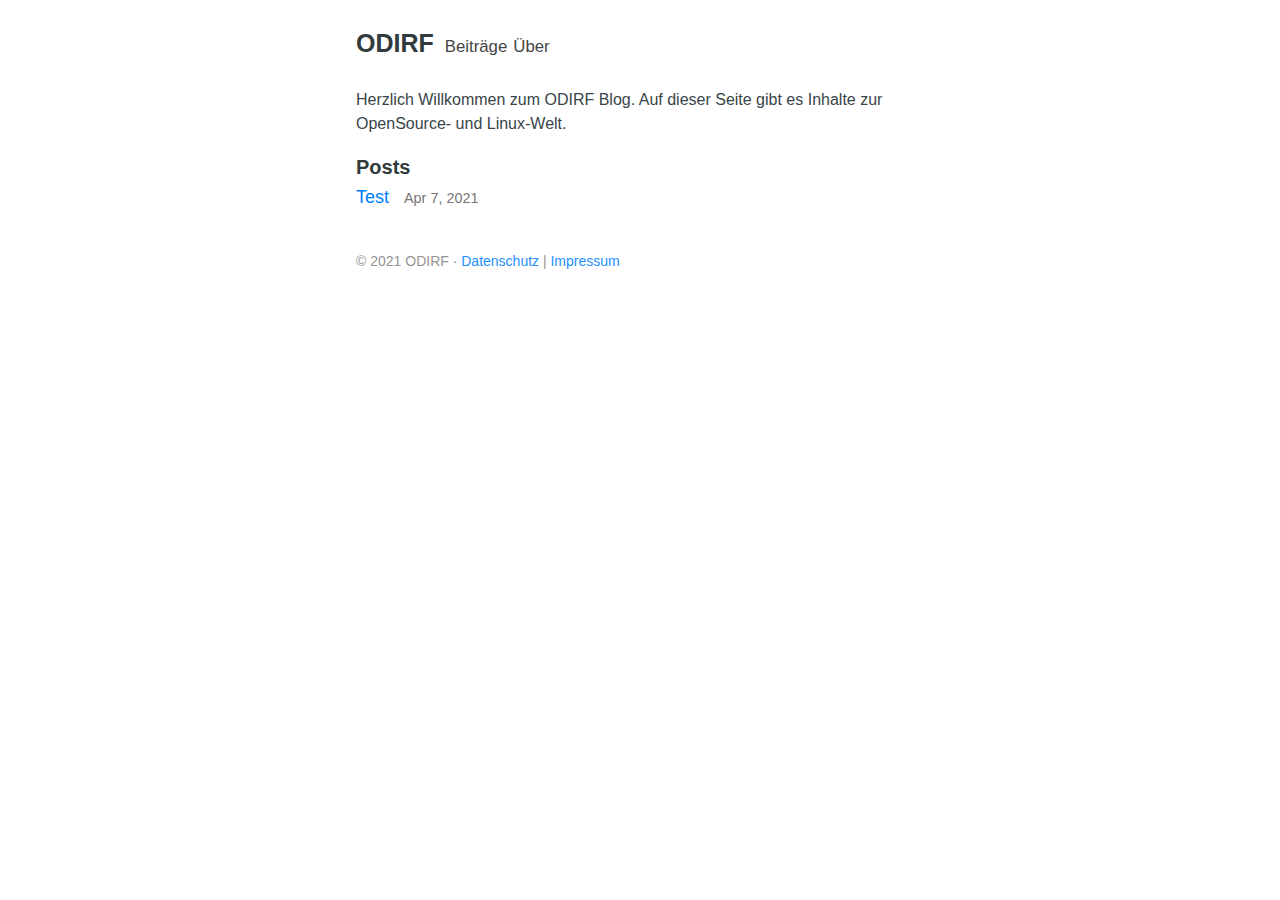
<file: index.html>
<!doctype html><html><head><meta name=generator content="Hugo 0.80.0"><meta charset=utf-8><meta name=viewport content="width=device-width,initial-scale=1"><meta name=description content="ODIRF Blog"><link rel="shortcut icon" href=https://odirf.de/favicon.ico><link rel=alternate type=application/rss+xml href=https://odirf.de/index.xml title=ODIRF><link rel=stylesheet href=/css/style.min.css><title>Home</title></head><body><header id=banner><h2><a href=https://odirf.de>ODIRF</a></h2><nav><ul><li><a href=/>Beiträge</a></li><li><a href=/ueber/>Über</a></li></ul></nav></header><main id=content><p>Herzlich Willkommen zum ODIRF Blog. Auf dieser Seite gibt es Inhalte zur OpenSource- und Linux-Welt.</p><h3>Posts</h3><ul id=posts><li><a href=https://odirf.de/beitraege/test/>Test
<small><time>Apr 7, 2021</time></small></a></li></ul></main><footer id=footer>© 2021 ODIRF &#183; <a style=color:#1e90ff;text-decoration:none href=/datenschutz/>Datenschutz</a> | <a style=color:#1e90ff;text-decoration:none href=/impressum/>Impressum</a></footer></body></html>
</file>
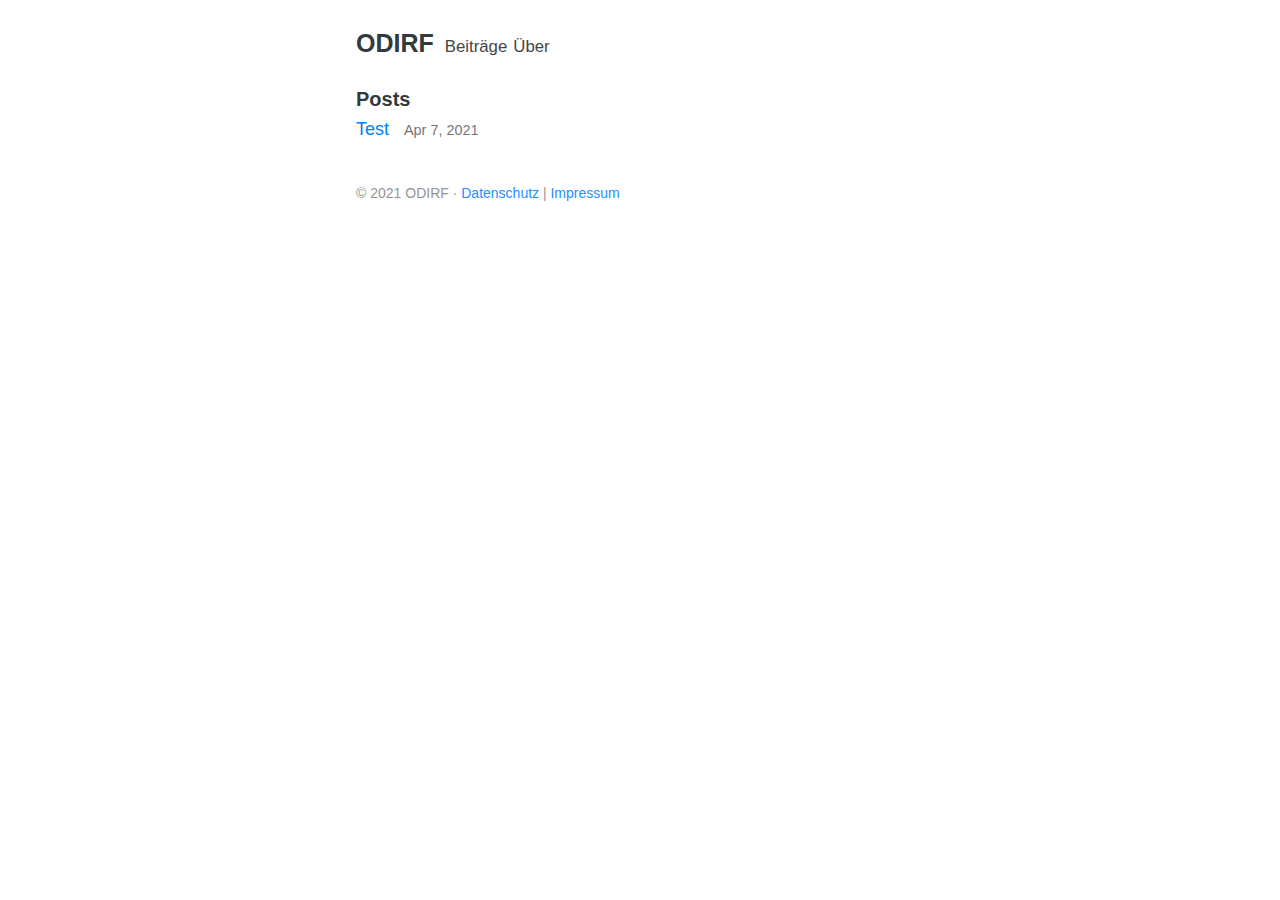
<file: beitraege/index.html>
<!doctype html><html><head><meta charset=utf-8><meta name=viewport content="width=device-width,initial-scale=1"><meta name=description content="ODIRF Blog"><link rel="shortcut icon" href=https://odirf.de/favicon.ico><link rel=alternate type=application/rss+xml href=https://odirf.de/beitraege/index.xml title=ODIRF><link rel=stylesheet href=/css/style.min.css><title>Beitraeges</title></head><body><header id=banner><h2><a href=https://odirf.de>ODIRF</a></h2><nav><ul><li><a href=/>Beiträge</a></li><li><a href=/ueber/>Über</a></li></ul></nav></header><main id=content><h3>Posts</h3><ul id=posts><li><a href=https://odirf.de/beitraege/test/>Test
<small><time>Apr 7, 2021</time></small></a></li></ul></main><footer id=footer>© 2021 ODIRF &#183; <a style=color:#1e90ff;text-decoration:none href=/datenschutz/>Datenschutz</a> | <a style=color:#1e90ff;text-decoration:none href=/impressum/>Impressum</a></footer></body></html>
</file>
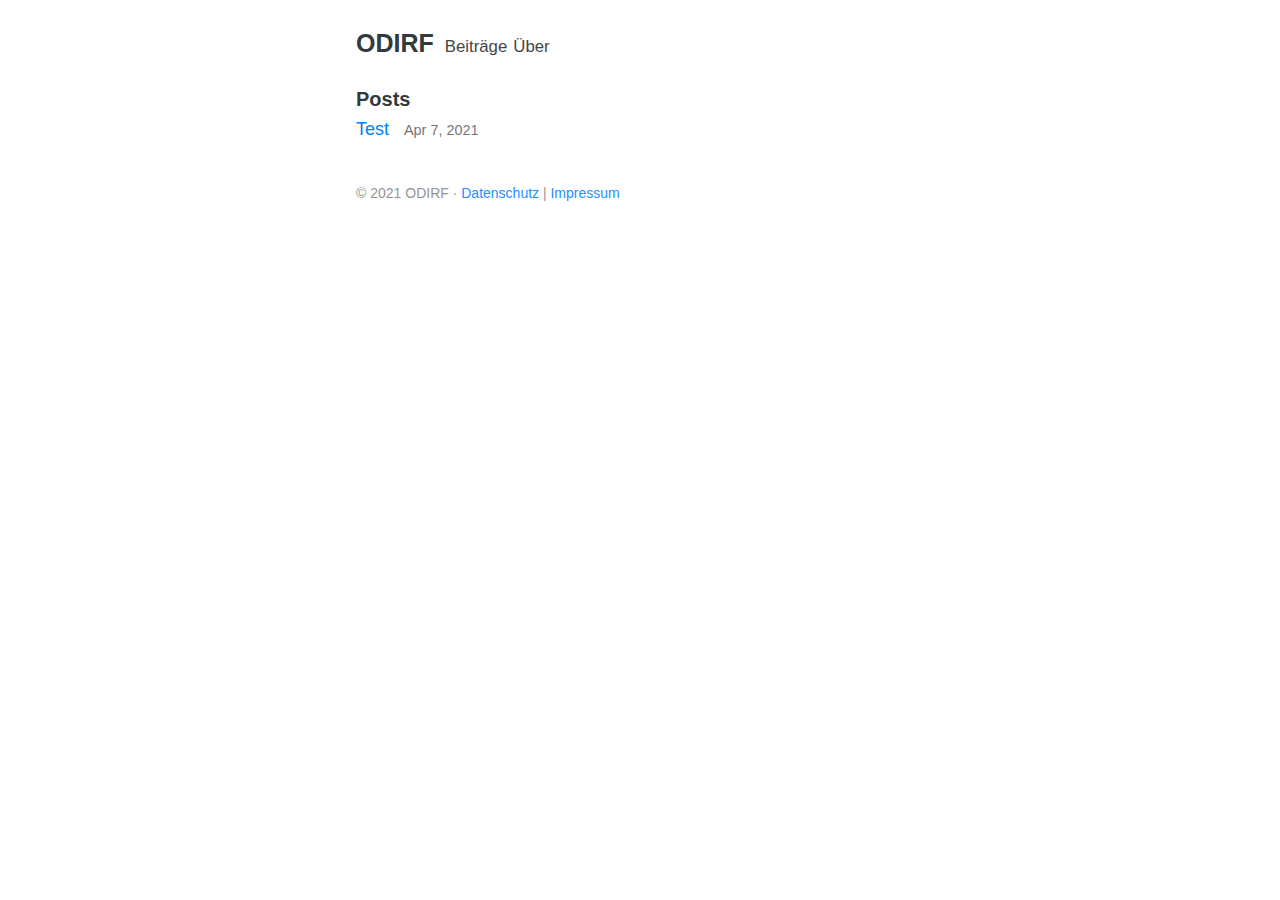
<file: categories/index.html>
<!doctype html><html><head><meta charset=utf-8><meta name=viewport content="width=device-width,initial-scale=1"><meta name=description content="ODIRF Blog"><link rel="shortcut icon" href=https://odirf.de/favicon.ico><link rel=alternate type=application/rss+xml href=https://odirf.de/categories/index.xml title=ODIRF><link rel=stylesheet href=/css/style.min.css><title>Categories</title></head><body><header id=banner><h2><a href=https://odirf.de>ODIRF</a></h2><nav><ul><li><a href=/>Beiträge</a></li><li><a href=/ueber/>Über</a></li></ul></nav></header><main id=content><h3>Posts</h3><ul id=posts><li><a href=https://odirf.de/beitraege/test/>Test
<small><time>Apr 7, 2021</time></small></a></li></ul></main><footer id=footer>© 2021 ODIRF &#183; <a style=color:#1e90ff;text-decoration:none href=/datenschutz/>Datenschutz</a> | <a style=color:#1e90ff;text-decoration:none href=/impressum/>Impressum</a></footer></body></html>
</file>
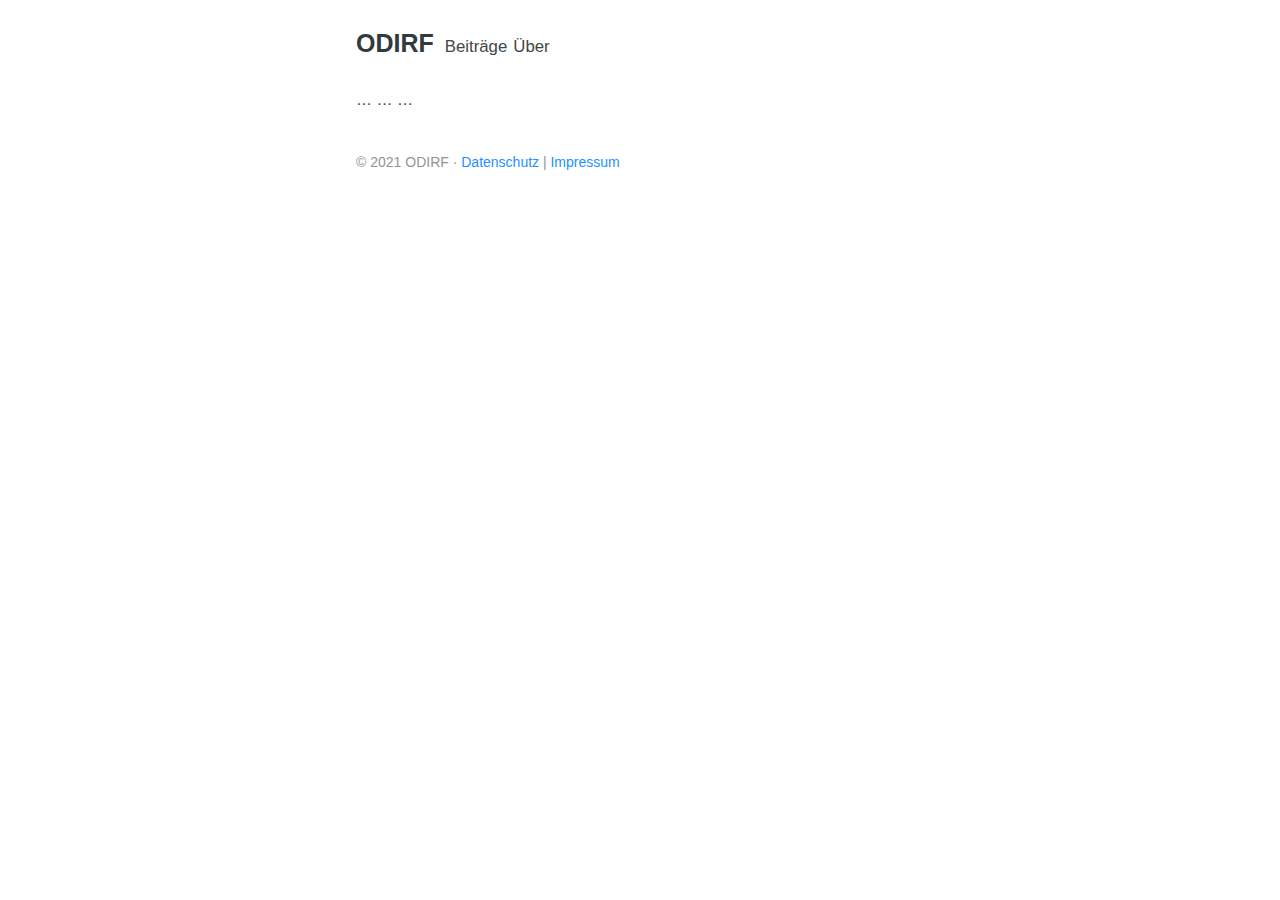
<file: datenschutz/index.html>
<!doctype html><html><head><meta charset=utf-8><meta name=viewport content="width=device-width,initial-scale=1"><meta name=description content="ODIRF Blog"><link rel="shortcut icon" href=https://odirf.de/favicon.ico><link rel=stylesheet href=/css/style.min.css><title></title></head><body><header id=banner><h2><a href=https://odirf.de>ODIRF</a></h2><nav><ul><li><a href=/>Beiträge</a></li><li><a href=/ueber/>Über</a></li></ul></nav></header><main id=content><article><header id=post-header><h1></h1></header><p>&mldr;
&mldr;
&mldr;</p></article></main><footer id=footer>© 2021 ODIRF &#183; <a style=color:#1e90ff;text-decoration:none href=/datenschutz/>Datenschutz</a> | <a style=color:#1e90ff;text-decoration:none href=/impressum/>Impressum</a></footer></body></html>
</file>
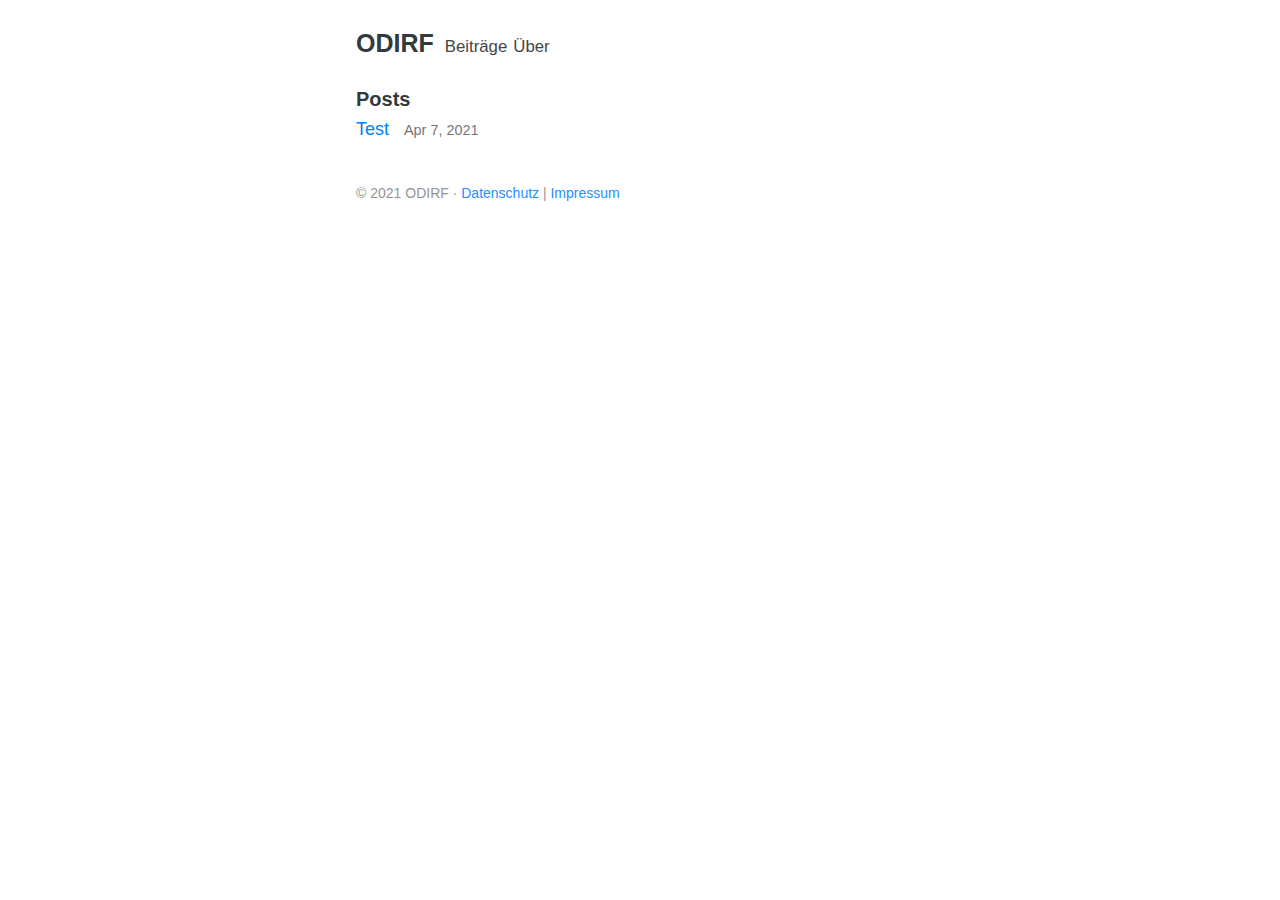
<file: tags/index.html>
<!doctype html><html><head><meta charset=utf-8><meta name=viewport content="width=device-width,initial-scale=1"><meta name=description content="ODIRF Blog"><link rel="shortcut icon" href=https://odirf.de/favicon.ico><link rel=alternate type=application/rss+xml href=https://odirf.de/tags/index.xml title=ODIRF><link rel=stylesheet href=/css/style.min.css><title>Tags</title></head><body><header id=banner><h2><a href=https://odirf.de>ODIRF</a></h2><nav><ul><li><a href=/>Beiträge</a></li><li><a href=/ueber/>Über</a></li></ul></nav></header><main id=content><h3>Posts</h3><ul id=posts><li><a href=https://odirf.de/beitraege/test/>Test
<small><time>Apr 7, 2021</time></small></a></li></ul></main><footer id=footer>© 2021 ODIRF &#183; <a style=color:#1e90ff;text-decoration:none href=/datenschutz/>Datenschutz</a> | <a style=color:#1e90ff;text-decoration:none href=/impressum/>Impressum</a></footer></body></html>
</file>
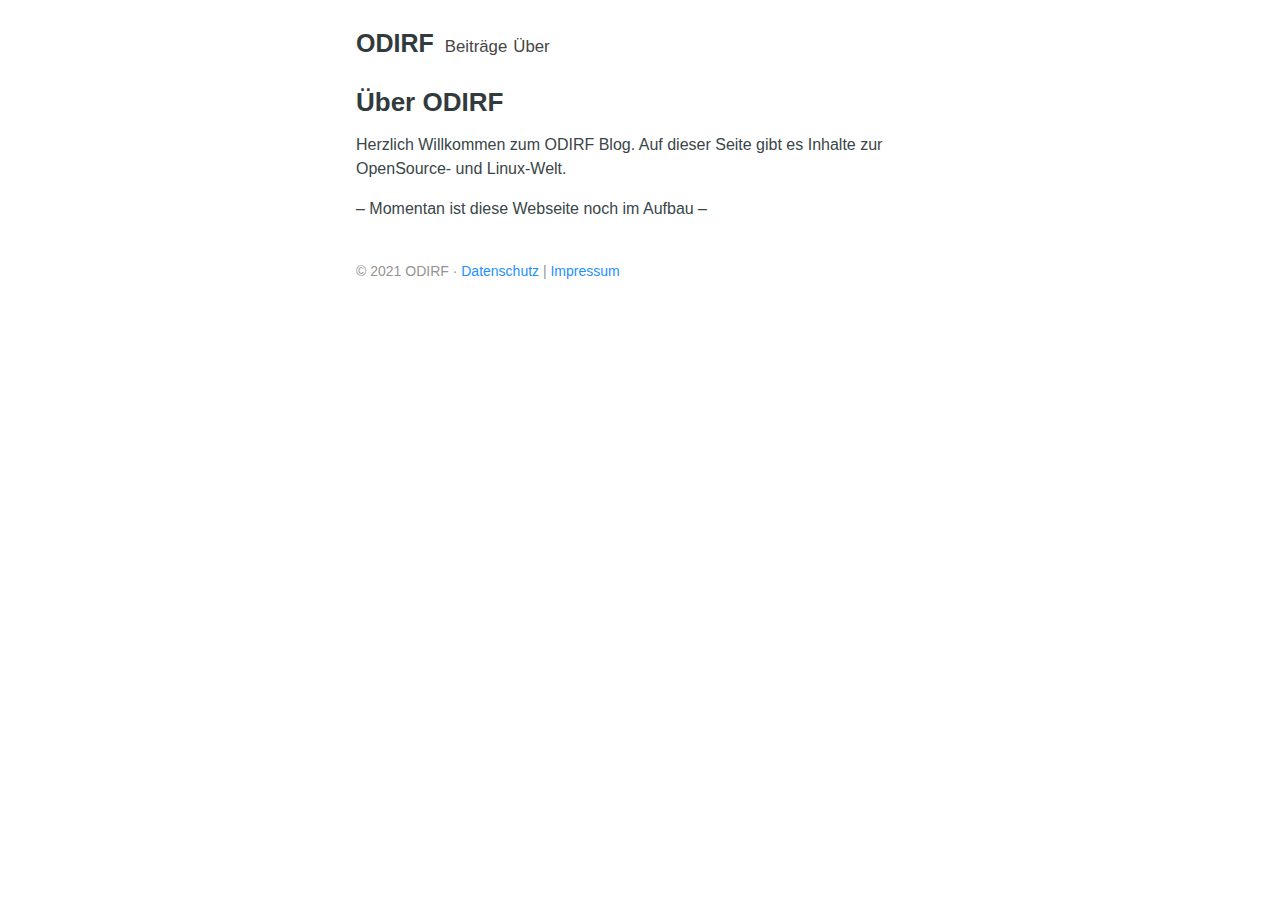
<file: ueber/index.html>
<!doctype html><html><head><meta charset=utf-8><meta name=viewport content="width=device-width,initial-scale=1"><meta name=description content="ODIRF Blog"><link rel="shortcut icon" href=https://odirf.de/favicon.ico><link rel=stylesheet href=/css/style.min.css><title>Über ODIRF</title></head><body><header id=banner><h2><a href=https://odirf.de>ODIRF</a></h2><nav><ul><li><a href=/>Beiträge</a></li><li><a href=/ueber/>Über</a></li></ul></nav></header><main id=content><article><header id=post-header><h1>Über ODIRF</h1></header><p>Herzlich Willkommen zum ODIRF Blog. Auf dieser Seite gibt es Inhalte zur OpenSource- und Linux-Welt.</p><p>– Momentan ist diese Webseite noch im Aufbau –</p></article></main><footer id=footer>© 2021 ODIRF &#183; <a style=color:#1e90ff;text-decoration:none href=/datenschutz/>Datenschutz</a> | <a style=color:#1e90ff;text-decoration:none href=/impressum/>Impressum</a></footer></body></html>
</file>
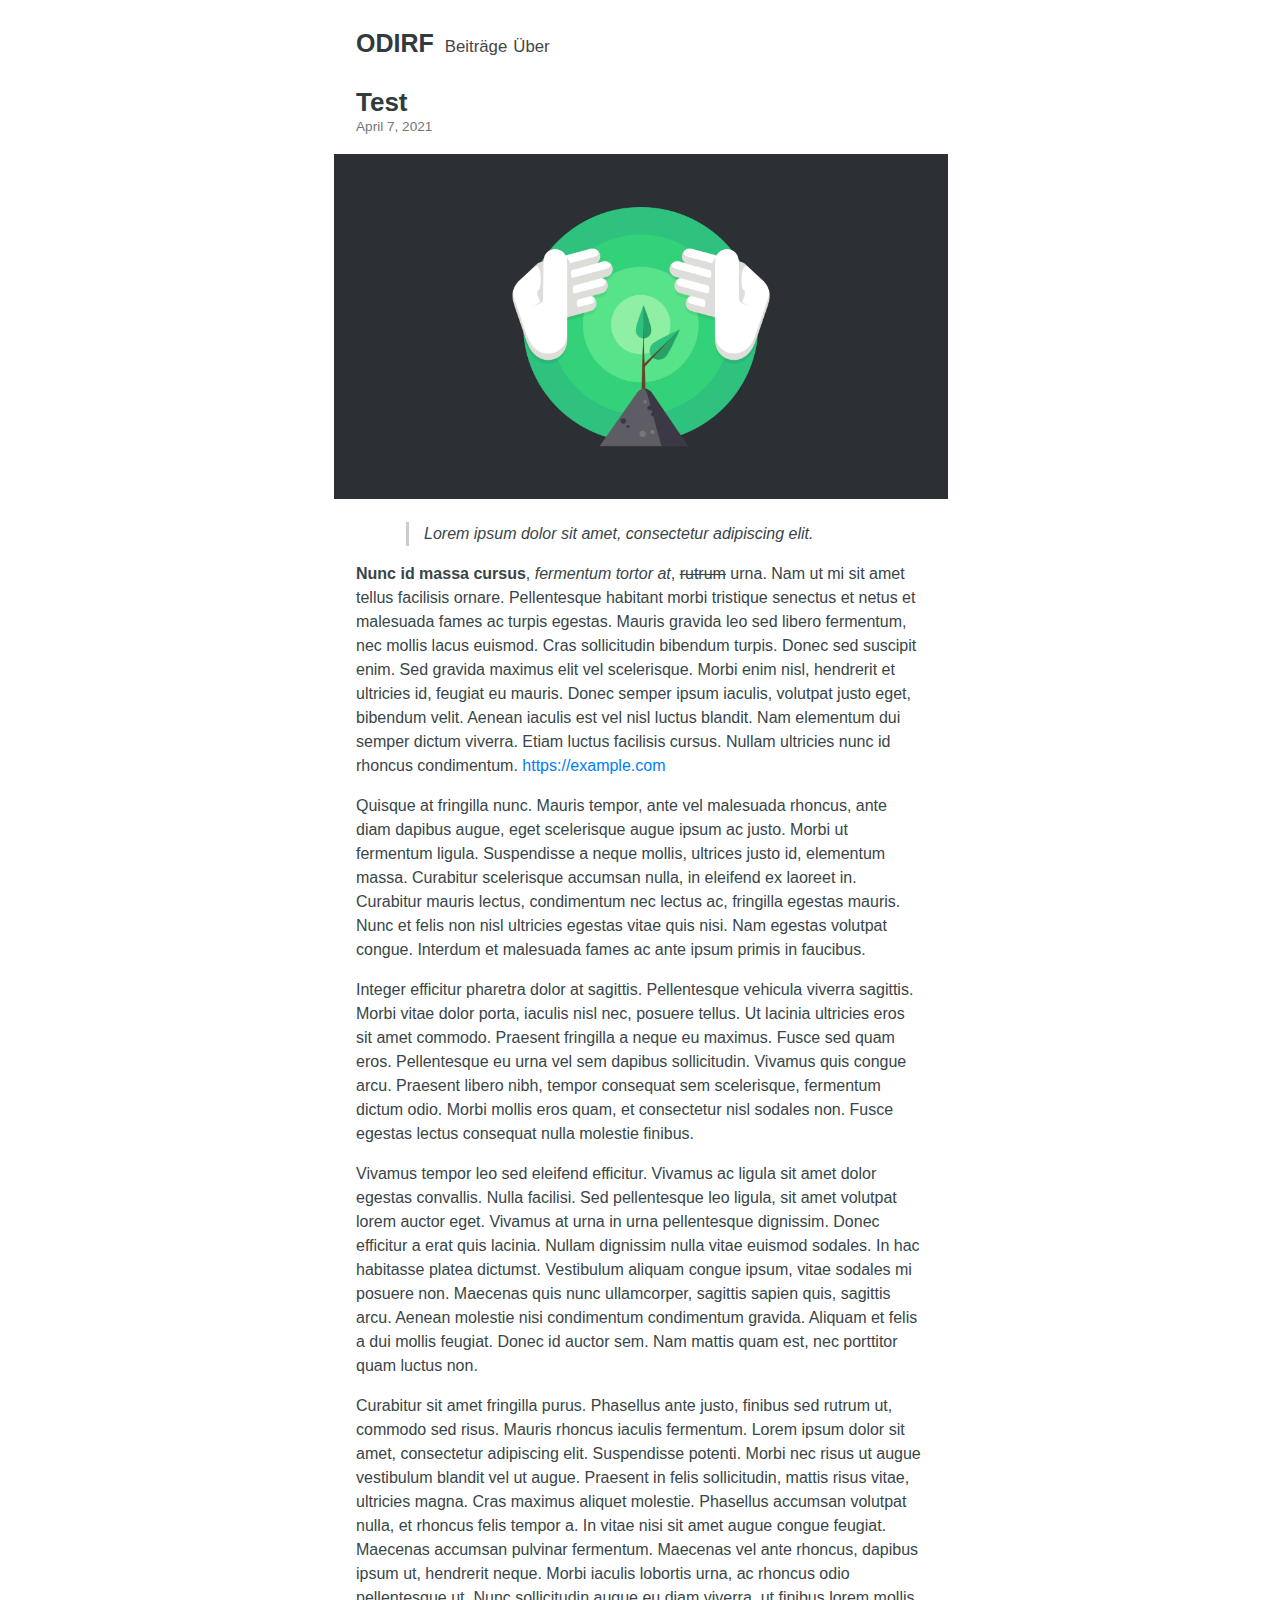
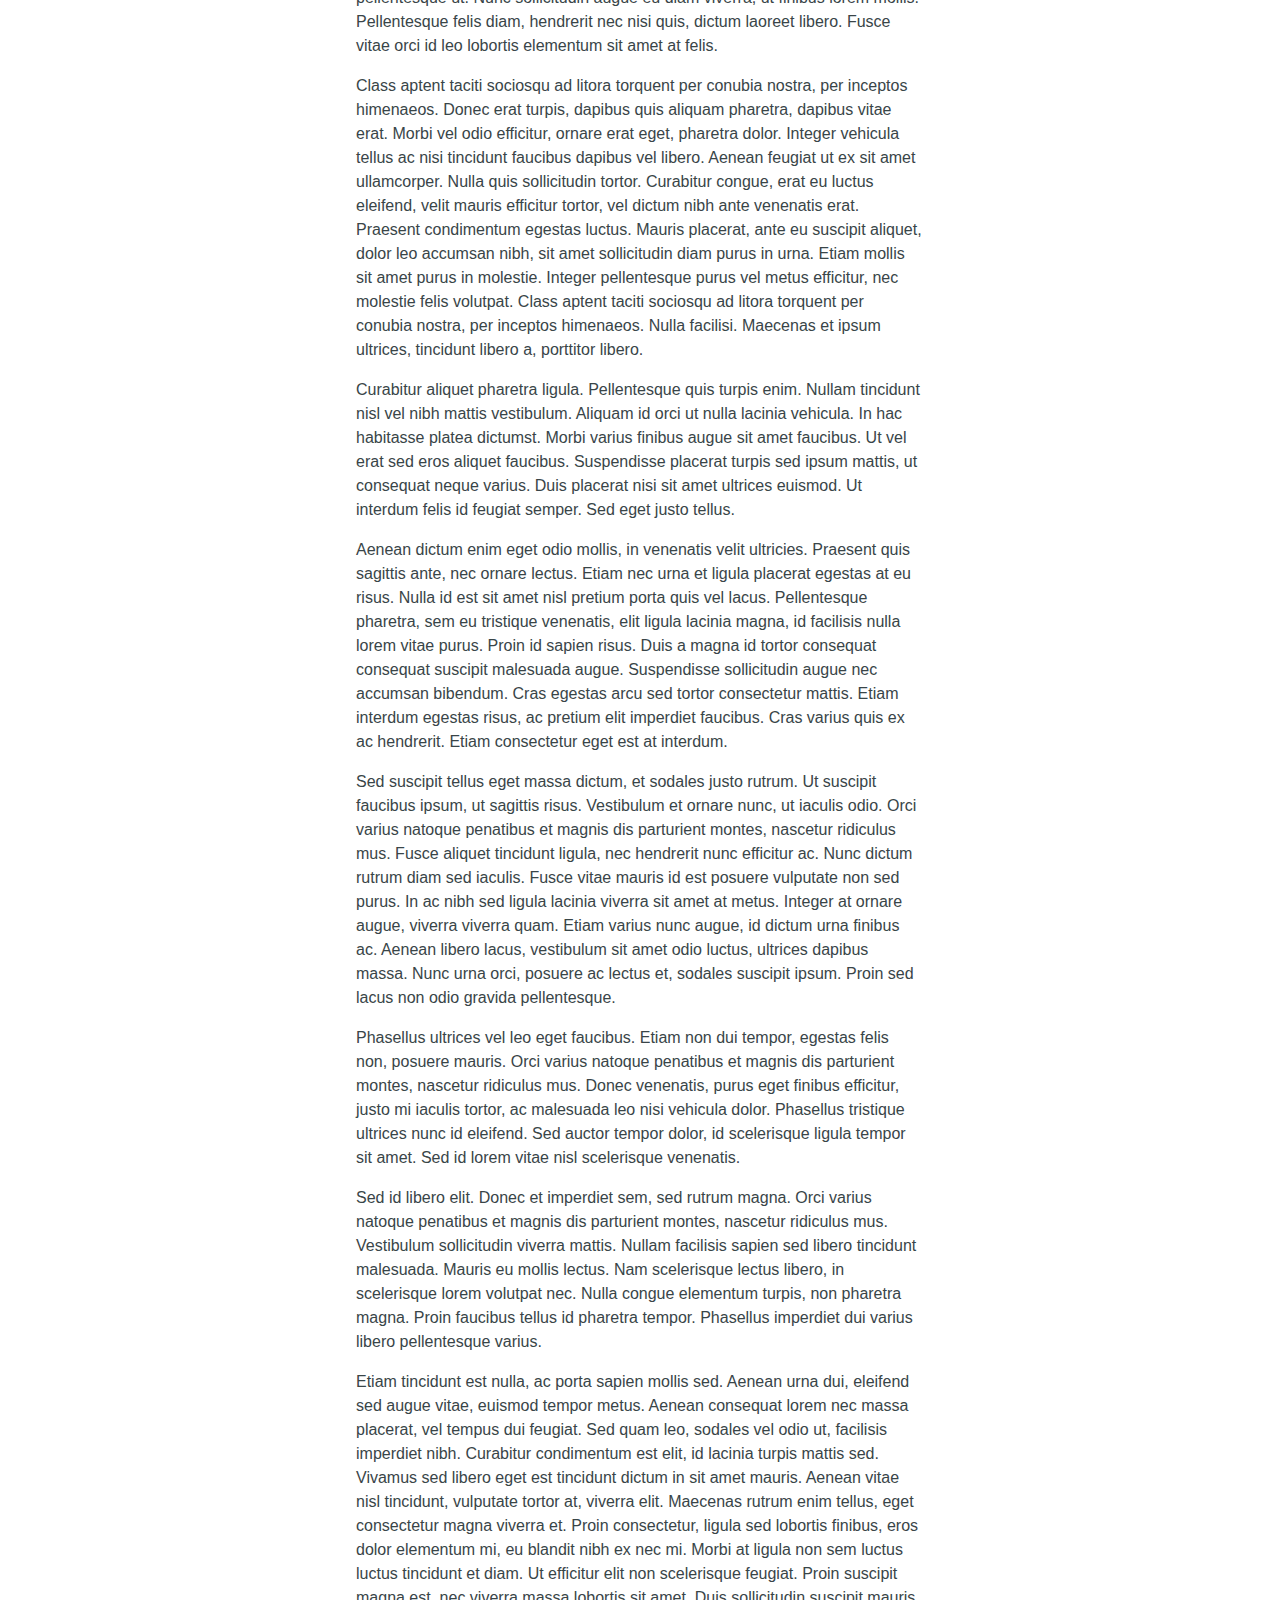
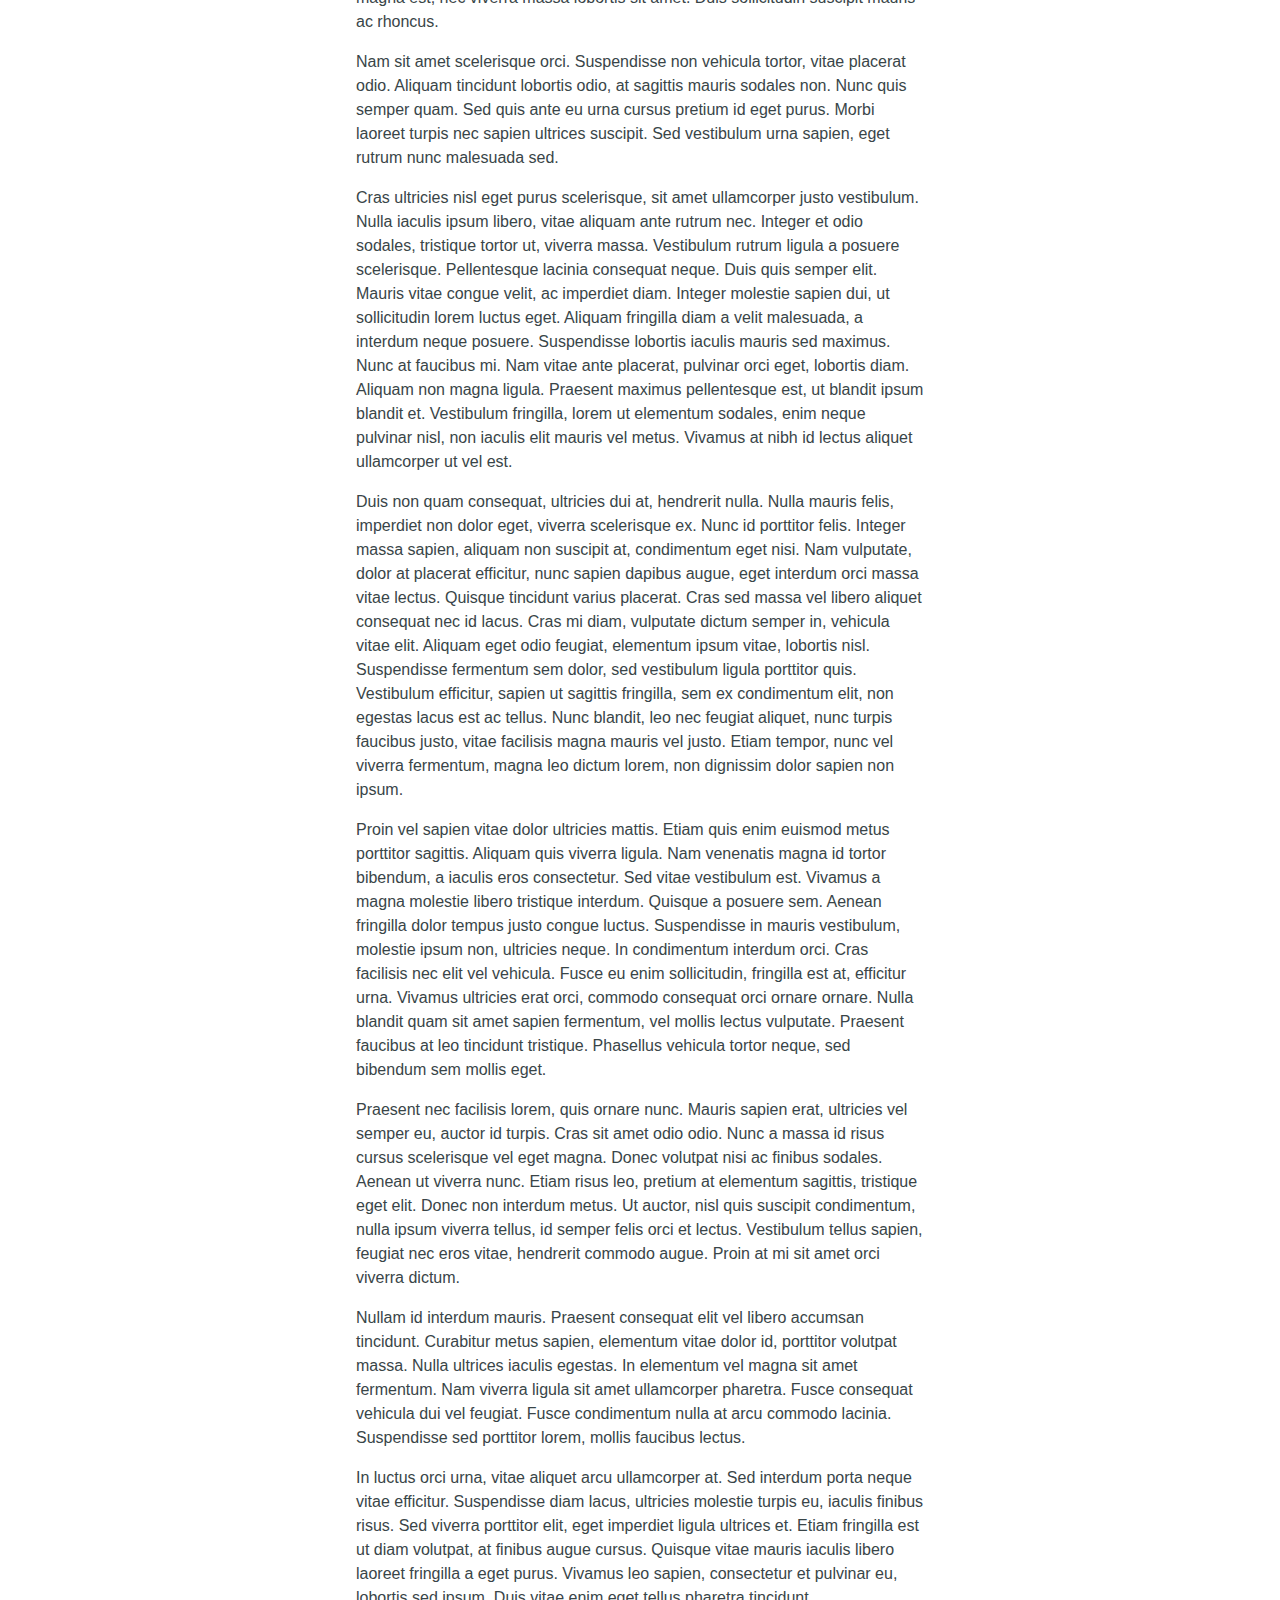
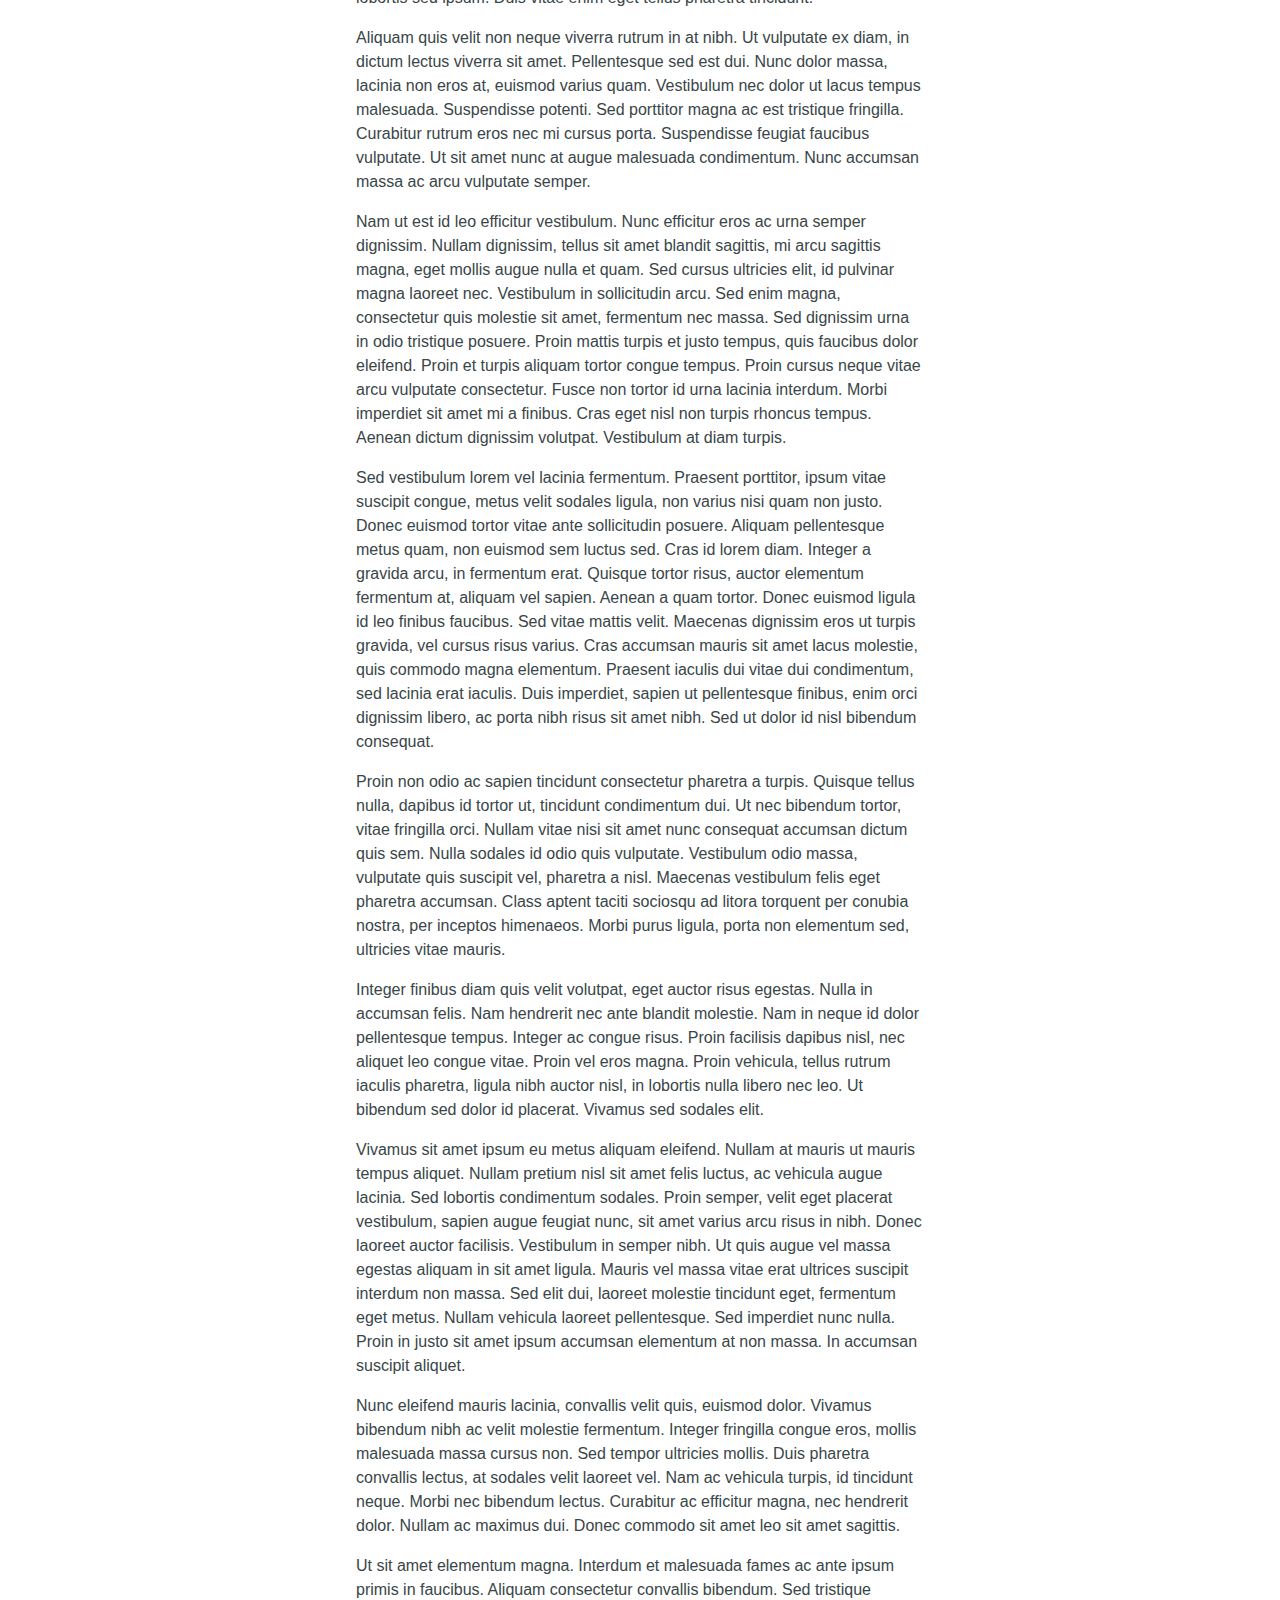
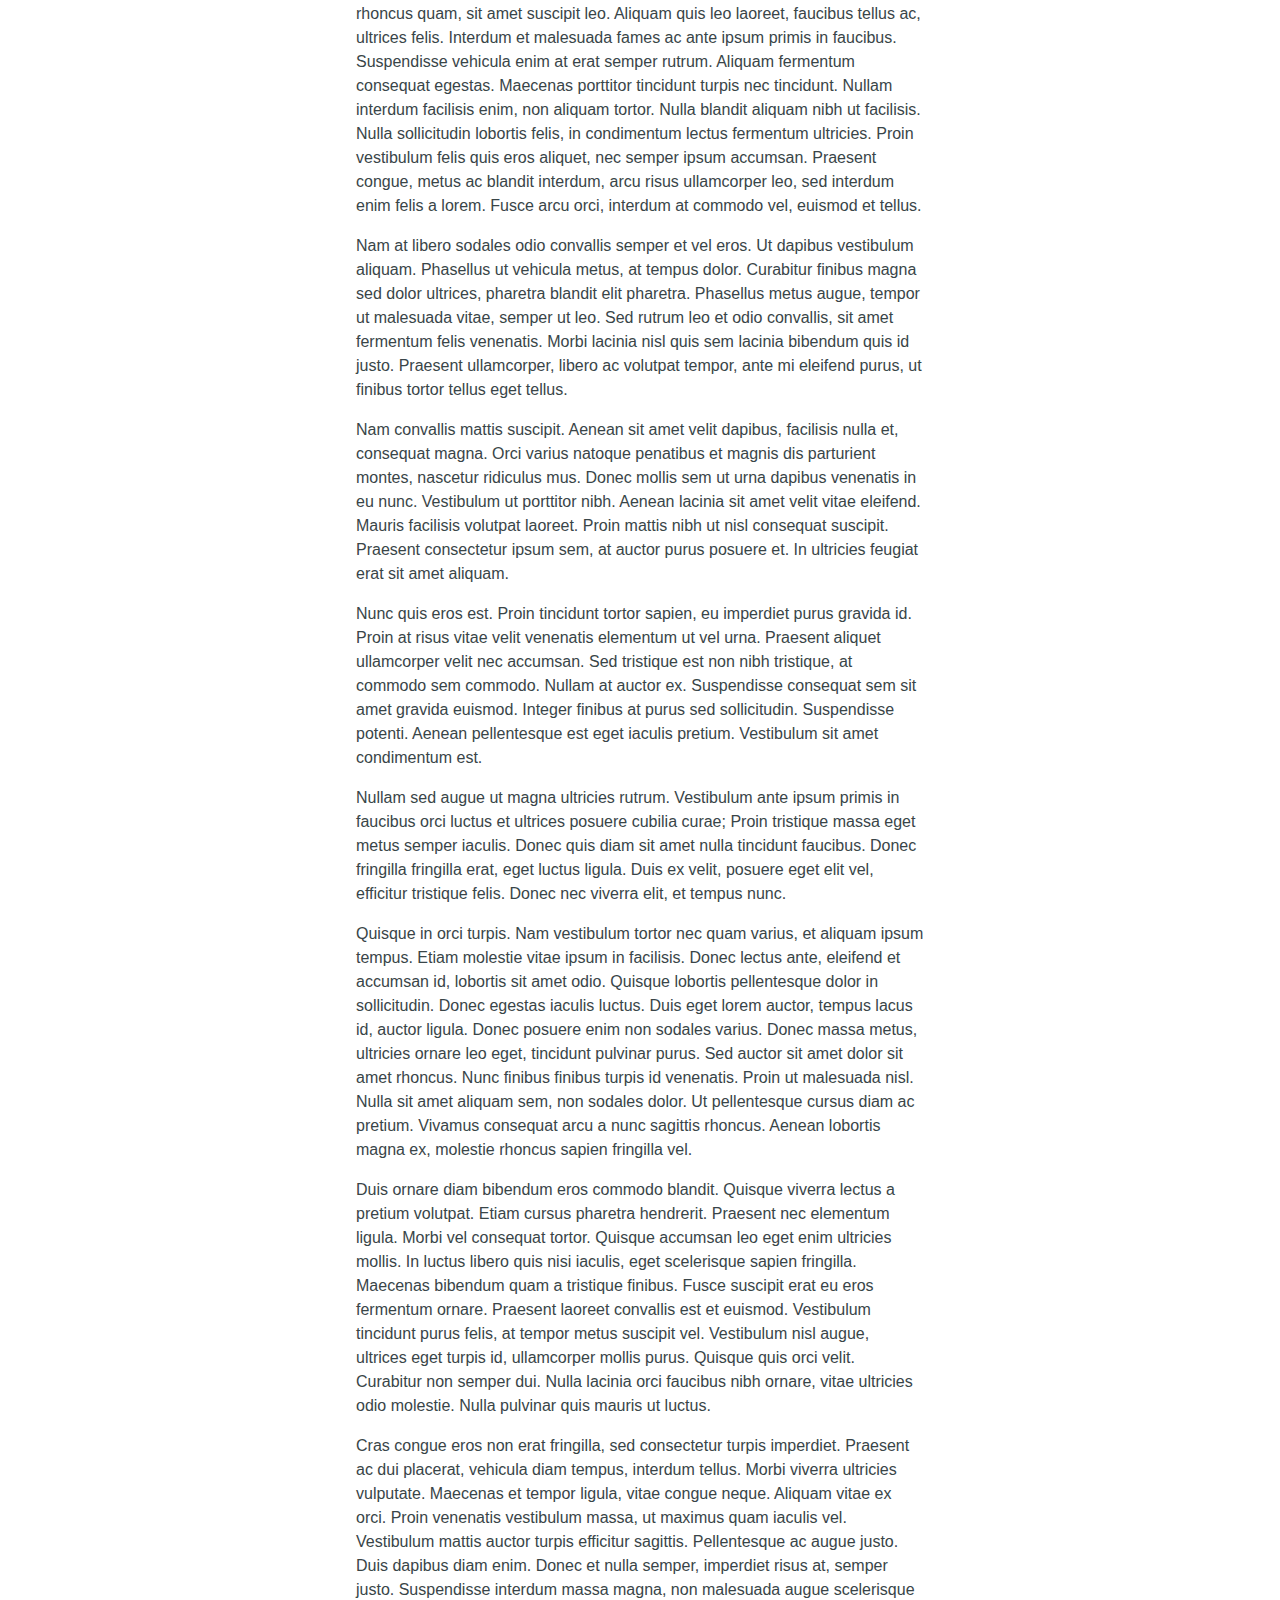
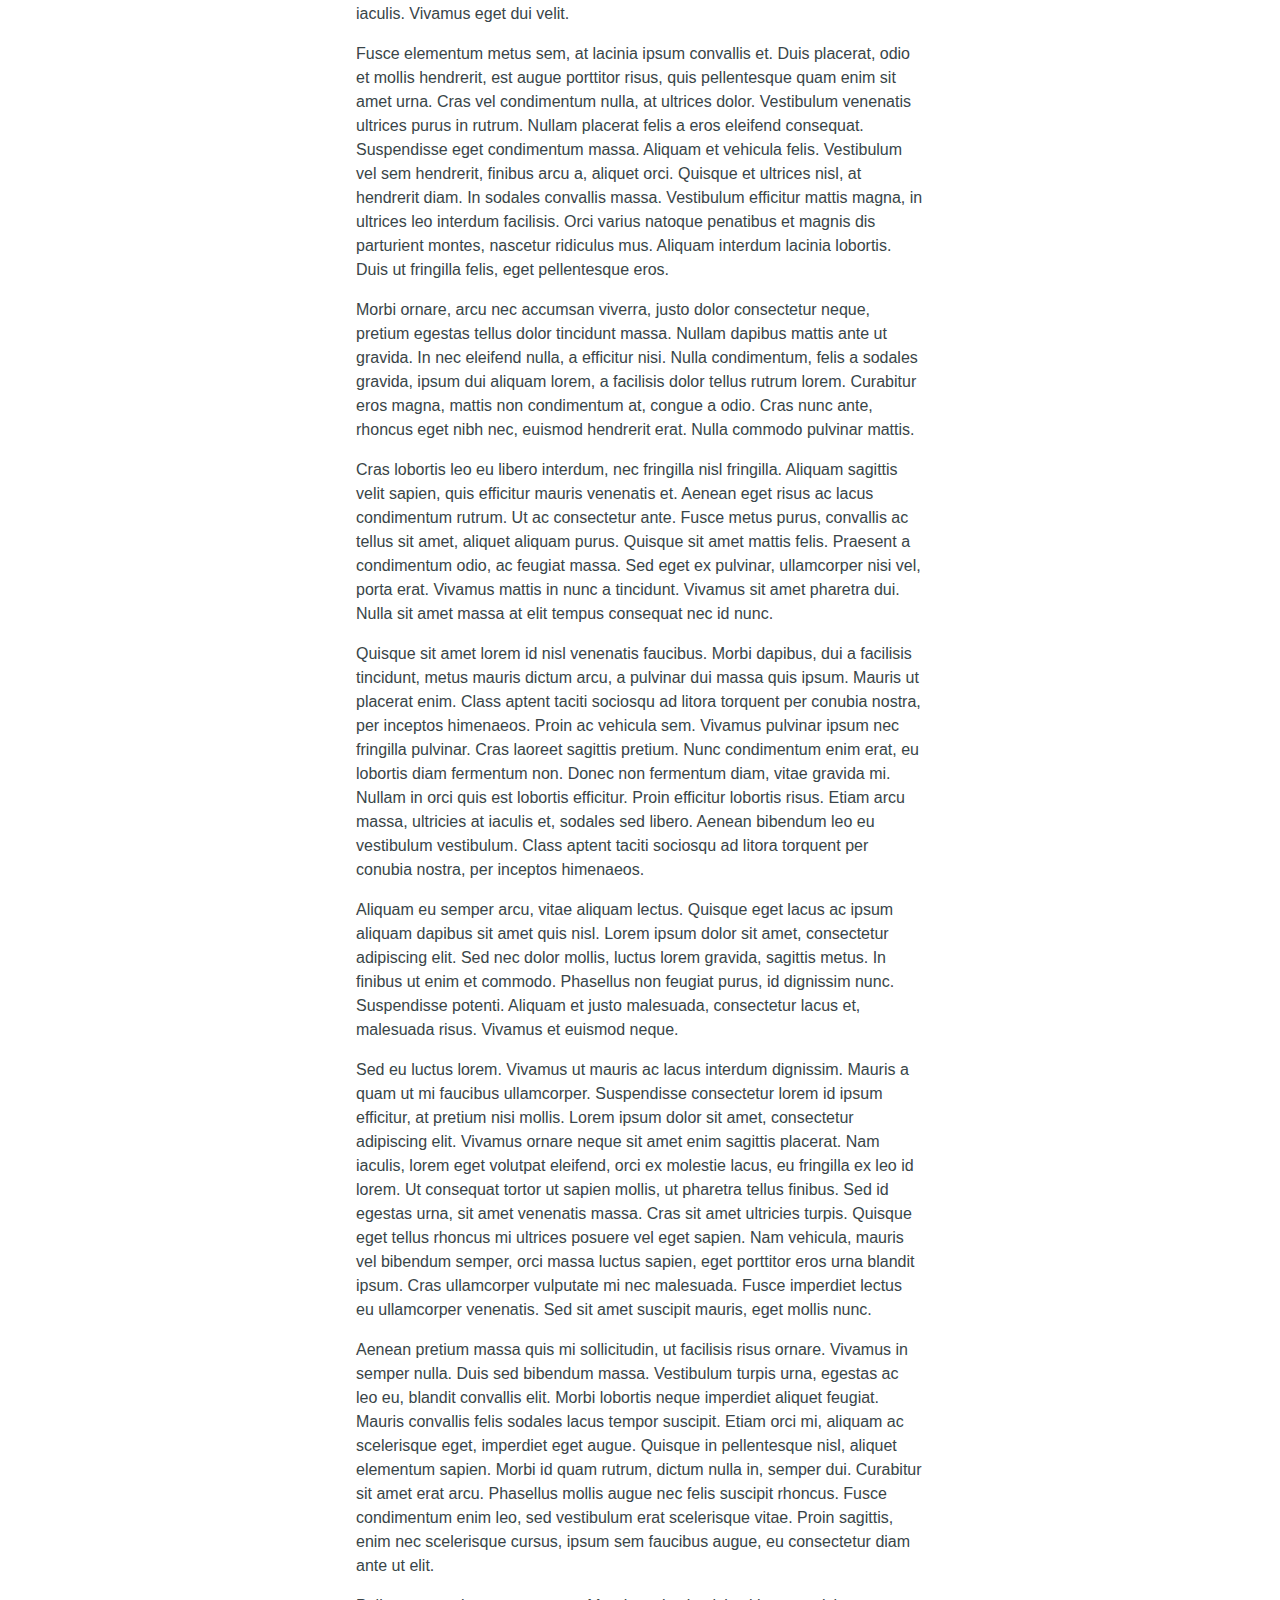
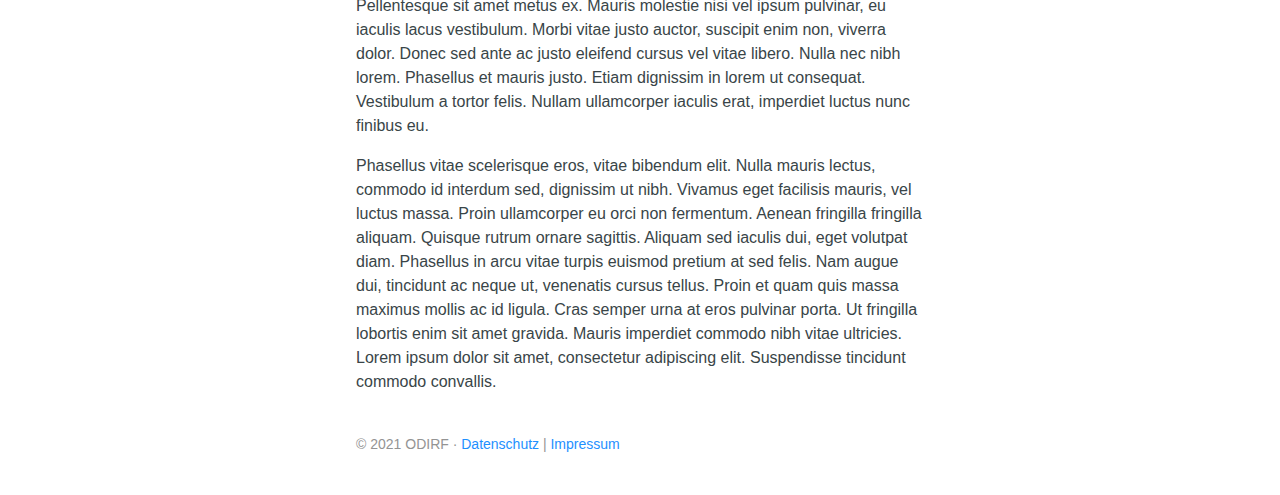
<file: beitraege/test/index.html>
<!doctype html><html><head><meta charset=utf-8><meta name=viewport content="width=device-width,initial-scale=1"><meta name=description content="ODIRF Blog"><link rel="shortcut icon" href=https://odirf.de/favicon.ico><link rel=stylesheet href=/css/style.min.css><title>Test</title></head><body><header id=banner><h2><a href=https://odirf.de>ODIRF</a></h2><nav><ul><li><a href=/>Beiträge</a></li><li><a href=/ueber/>Über</a></li></ul></nav></header><main id=content><article><header id=post-header><h1>Test</h1><time>April 7, 2021</time></header><p><img src=/uploads/GNOME_Circle.png alt></p><blockquote><p>Lorem ipsum dolor sit amet, consectetur adipiscing elit.</p></blockquote><p><strong>Nunc id massa cursus</strong>, <em>fermentum tortor at</em>, <del>rutrum</del> urna. Nam ut mi sit amet tellus facilisis ornare. Pellentesque habitant morbi tristique senectus et netus et malesuada fames ac turpis egestas. Mauris gravida leo sed libero fermentum, nec mollis lacus euismod. Cras sollicitudin bibendum turpis. Donec sed suscipit enim. Sed gravida maximus elit vel scelerisque. Morbi enim nisl, hendrerit et ultricies id, feugiat eu mauris. Donec semper ipsum iaculis, volutpat justo eget, bibendum velit. Aenean iaculis est vel nisl luctus blandit. Nam elementum dui semper dictum viverra. Etiam luctus facilisis cursus. Nullam ultricies nunc id rhoncus condimentum.
<a href=https://example.com>https://example.com</a></p><p>Quisque at fringilla nunc. Mauris tempor, ante vel malesuada rhoncus, ante diam dapibus augue, eget scelerisque augue ipsum ac justo. Morbi ut fermentum ligula. Suspendisse a neque mollis, ultrices justo id, elementum massa. Curabitur scelerisque accumsan nulla, in eleifend ex laoreet in. Curabitur mauris lectus, condimentum nec lectus ac, fringilla egestas mauris. Nunc et felis non nisl ultricies egestas vitae quis nisi. Nam egestas volutpat congue. Interdum et malesuada fames ac ante ipsum primis in faucibus.</p><p>Integer efficitur pharetra dolor at sagittis. Pellentesque vehicula viverra sagittis. Morbi vitae dolor porta, iaculis nisl nec, posuere tellus. Ut lacinia ultricies eros sit amet commodo. Praesent fringilla a neque eu maximus. Fusce sed quam eros. Pellentesque eu urna vel sem dapibus sollicitudin. Vivamus quis congue arcu. Praesent libero nibh, tempor consequat sem scelerisque, fermentum dictum odio. Morbi mollis eros quam, et consectetur nisl sodales non. Fusce egestas lectus consequat nulla molestie finibus.</p><p>Vivamus tempor leo sed eleifend efficitur. Vivamus ac ligula sit amet dolor egestas convallis. Nulla facilisi. Sed pellentesque leo ligula, sit amet volutpat lorem auctor eget. Vivamus at urna in urna pellentesque dignissim. Donec efficitur a erat quis lacinia. Nullam dignissim nulla vitae euismod sodales. In hac habitasse platea dictumst. Vestibulum aliquam congue ipsum, vitae sodales mi posuere non. Maecenas quis nunc ullamcorper, sagittis sapien quis, sagittis arcu. Aenean molestie nisi condimentum condimentum gravida. Aliquam et felis a dui mollis feugiat. Donec id auctor sem. Nam mattis quam est, nec porttitor quam luctus non.</p><p>Curabitur sit amet fringilla purus. Phasellus ante justo, finibus sed rutrum ut, commodo sed risus. Mauris rhoncus iaculis fermentum. Lorem ipsum dolor sit amet, consectetur adipiscing elit. Suspendisse potenti. Morbi nec risus ut augue vestibulum blandit vel ut augue. Praesent in felis sollicitudin, mattis risus vitae, ultricies magna. Cras maximus aliquet molestie. Phasellus accumsan volutpat nulla, et rhoncus felis tempor a. In vitae nisi sit amet augue congue feugiat. Maecenas accumsan pulvinar fermentum. Maecenas vel ante rhoncus, dapibus ipsum ut, hendrerit neque. Morbi iaculis lobortis urna, ac rhoncus odio pellentesque ut. Nunc sollicitudin augue eu diam viverra, ut finibus lorem mollis. Pellentesque felis diam, hendrerit nec nisi quis, dictum laoreet libero. Fusce vitae orci id leo lobortis elementum sit amet at felis.</p><p>Class aptent taciti sociosqu ad litora torquent per conubia nostra, per inceptos himenaeos. Donec erat turpis, dapibus quis aliquam pharetra, dapibus vitae erat. Morbi vel odio efficitur, ornare erat eget, pharetra dolor. Integer vehicula tellus ac nisi tincidunt faucibus dapibus vel libero. Aenean feugiat ut ex sit amet ullamcorper. Nulla quis sollicitudin tortor. Curabitur congue, erat eu luctus eleifend, velit mauris efficitur tortor, vel dictum nibh ante venenatis erat. Praesent condimentum egestas luctus. Mauris placerat, ante eu suscipit aliquet, dolor leo accumsan nibh, sit amet sollicitudin diam purus in urna. Etiam mollis sit amet purus in molestie. Integer pellentesque purus vel metus efficitur, nec molestie felis volutpat. Class aptent taciti sociosqu ad litora torquent per conubia nostra, per inceptos himenaeos. Nulla facilisi. Maecenas et ipsum ultrices, tincidunt libero a, porttitor libero.</p><p>Curabitur aliquet pharetra ligula. Pellentesque quis turpis enim. Nullam tincidunt nisl vel nibh mattis vestibulum. Aliquam id orci ut nulla lacinia vehicula. In hac habitasse platea dictumst. Morbi varius finibus augue sit amet faucibus. Ut vel erat sed eros aliquet faucibus. Suspendisse placerat turpis sed ipsum mattis, ut consequat neque varius. Duis placerat nisi sit amet ultrices euismod. Ut interdum felis id feugiat semper. Sed eget justo tellus.</p><p>Aenean dictum enim eget odio mollis, in venenatis velit ultricies. Praesent quis sagittis ante, nec ornare lectus. Etiam nec urna et ligula placerat egestas at eu risus. Nulla id est sit amet nisl pretium porta quis vel lacus. Pellentesque pharetra, sem eu tristique venenatis, elit ligula lacinia magna, id facilisis nulla lorem vitae purus. Proin id sapien risus. Duis a magna id tortor consequat consequat suscipit malesuada augue. Suspendisse sollicitudin augue nec accumsan bibendum. Cras egestas arcu sed tortor consectetur mattis. Etiam interdum egestas risus, ac pretium elit imperdiet faucibus. Cras varius quis ex ac hendrerit. Etiam consectetur eget est at interdum.</p><p>Sed suscipit tellus eget massa dictum, et sodales justo rutrum. Ut suscipit faucibus ipsum, ut sagittis risus. Vestibulum et ornare nunc, ut iaculis odio. Orci varius natoque penatibus et magnis dis parturient montes, nascetur ridiculus mus. Fusce aliquet tincidunt ligula, nec hendrerit nunc efficitur ac. Nunc dictum rutrum diam sed iaculis. Fusce vitae mauris id est posuere vulputate non sed purus. In ac nibh sed ligula lacinia viverra sit amet at metus. Integer at ornare augue, viverra viverra quam. Etiam varius nunc augue, id dictum urna finibus ac. Aenean libero lacus, vestibulum sit amet odio luctus, ultrices dapibus massa. Nunc urna orci, posuere ac lectus et, sodales suscipit ipsum. Proin sed lacus non odio gravida pellentesque.</p><p>Phasellus ultrices vel leo eget faucibus. Etiam non dui tempor, egestas felis non, posuere mauris. Orci varius natoque penatibus et magnis dis parturient montes, nascetur ridiculus mus. Donec venenatis, purus eget finibus efficitur, justo mi iaculis tortor, ac malesuada leo nisi vehicula dolor. Phasellus tristique ultrices nunc id eleifend. Sed auctor tempor dolor, id scelerisque ligula tempor sit amet. Sed id lorem vitae nisl scelerisque venenatis.</p><p>Sed id libero elit. Donec et imperdiet sem, sed rutrum magna. Orci varius natoque penatibus et magnis dis parturient montes, nascetur ridiculus mus. Vestibulum sollicitudin viverra mattis. Nullam facilisis sapien sed libero tincidunt malesuada. Mauris eu mollis lectus. Nam scelerisque lectus libero, in scelerisque lorem volutpat nec. Nulla congue elementum turpis, non pharetra magna. Proin faucibus tellus id pharetra tempor. Phasellus imperdiet dui varius libero pellentesque varius.</p><p>Etiam tincidunt est nulla, ac porta sapien mollis sed. Aenean urna dui, eleifend sed augue vitae, euismod tempor metus. Aenean consequat lorem nec massa placerat, vel tempus dui feugiat. Sed quam leo, sodales vel odio ut, facilisis imperdiet nibh. Curabitur condimentum est elit, id lacinia turpis mattis sed. Vivamus sed libero eget est tincidunt dictum in sit amet mauris. Aenean vitae nisl tincidunt, vulputate tortor at, viverra elit. Maecenas rutrum enim tellus, eget consectetur magna viverra et. Proin consectetur, ligula sed lobortis finibus, eros dolor elementum mi, eu blandit nibh ex nec mi. Morbi at ligula non sem luctus luctus tincidunt et diam. Ut efficitur elit non scelerisque feugiat. Proin suscipit magna est, nec viverra massa lobortis sit amet. Duis sollicitudin suscipit mauris ac rhoncus.</p><p>Nam sit amet scelerisque orci. Suspendisse non vehicula tortor, vitae placerat odio. Aliquam tincidunt lobortis odio, at sagittis mauris sodales non. Nunc quis semper quam. Sed quis ante eu urna cursus pretium id eget purus. Morbi laoreet turpis nec sapien ultrices suscipit. Sed vestibulum urna sapien, eget rutrum nunc malesuada sed.</p><p>Cras ultricies nisl eget purus scelerisque, sit amet ullamcorper justo vestibulum. Nulla iaculis ipsum libero, vitae aliquam ante rutrum nec. Integer et odio sodales, tristique tortor ut, viverra massa. Vestibulum rutrum ligula a posuere scelerisque. Pellentesque lacinia consequat neque. Duis quis semper elit. Mauris vitae congue velit, ac imperdiet diam. Integer molestie sapien dui, ut sollicitudin lorem luctus eget. Aliquam fringilla diam a velit malesuada, a interdum neque posuere. Suspendisse lobortis iaculis mauris sed maximus. Nunc at faucibus mi. Nam vitae ante placerat, pulvinar orci eget, lobortis diam. Aliquam non magna ligula. Praesent maximus pellentesque est, ut blandit ipsum blandit et. Vestibulum fringilla, lorem ut elementum sodales, enim neque pulvinar nisl, non iaculis elit mauris vel metus. Vivamus at nibh id lectus aliquet ullamcorper ut vel est.</p><p>Duis non quam consequat, ultricies dui at, hendrerit nulla. Nulla mauris felis, imperdiet non dolor eget, viverra scelerisque ex. Nunc id porttitor felis. Integer massa sapien, aliquam non suscipit at, condimentum eget nisi. Nam vulputate, dolor at placerat efficitur, nunc sapien dapibus augue, eget interdum orci massa vitae lectus. Quisque tincidunt varius placerat. Cras sed massa vel libero aliquet consequat nec id lacus. Cras mi diam, vulputate dictum semper in, vehicula vitae elit. Aliquam eget odio feugiat, elementum ipsum vitae, lobortis nisl. Suspendisse fermentum sem dolor, sed vestibulum ligula porttitor quis. Vestibulum efficitur, sapien ut sagittis fringilla, sem ex condimentum elit, non egestas lacus est ac tellus. Nunc blandit, leo nec feugiat aliquet, nunc turpis faucibus justo, vitae facilisis magna mauris vel justo. Etiam tempor, nunc vel viverra fermentum, magna leo dictum lorem, non dignissim dolor sapien non ipsum.</p><p>Proin vel sapien vitae dolor ultricies mattis. Etiam quis enim euismod metus porttitor sagittis. Aliquam quis viverra ligula. Nam venenatis magna id tortor bibendum, a iaculis eros consectetur. Sed vitae vestibulum est. Vivamus a magna molestie libero tristique interdum. Quisque a posuere sem. Aenean fringilla dolor tempus justo congue luctus. Suspendisse in mauris vestibulum, molestie ipsum non, ultricies neque. In condimentum interdum orci. Cras facilisis nec elit vel vehicula. Fusce eu enim sollicitudin, fringilla est at, efficitur urna. Vivamus ultricies erat orci, commodo consequat orci ornare ornare. Nulla blandit quam sit amet sapien fermentum, vel mollis lectus vulputate. Praesent faucibus at leo tincidunt tristique. Phasellus vehicula tortor neque, sed bibendum sem mollis eget.</p><p>Praesent nec facilisis lorem, quis ornare nunc. Mauris sapien erat, ultricies vel semper eu, auctor id turpis. Cras sit amet odio odio. Nunc a massa id risus cursus scelerisque vel eget magna. Donec volutpat nisi ac finibus sodales. Aenean ut viverra nunc. Etiam risus leo, pretium at elementum sagittis, tristique eget elit. Donec non interdum metus. Ut auctor, nisl quis suscipit condimentum, nulla ipsum viverra tellus, id semper felis orci et lectus. Vestibulum tellus sapien, feugiat nec eros vitae, hendrerit commodo augue. Proin at mi sit amet orci viverra dictum.</p><p>Nullam id interdum mauris. Praesent consequat elit vel libero accumsan tincidunt. Curabitur metus sapien, elementum vitae dolor id, porttitor volutpat massa. Nulla ultrices iaculis egestas. In elementum vel magna sit amet fermentum. Nam viverra ligula sit amet ullamcorper pharetra. Fusce consequat vehicula dui vel feugiat. Fusce condimentum nulla at arcu commodo lacinia. Suspendisse sed porttitor lorem, mollis faucibus lectus.</p><p>In luctus orci urna, vitae aliquet arcu ullamcorper at. Sed interdum porta neque vitae efficitur. Suspendisse diam lacus, ultricies molestie turpis eu, iaculis finibus risus. Sed viverra porttitor elit, eget imperdiet ligula ultrices et. Etiam fringilla est ut diam volutpat, at finibus augue cursus. Quisque vitae mauris iaculis libero laoreet fringilla a eget purus. Vivamus leo sapien, consectetur et pulvinar eu, lobortis sed ipsum. Duis vitae enim eget tellus pharetra tincidunt.</p><p>Aliquam quis velit non neque viverra rutrum in at nibh. Ut vulputate ex diam, in dictum lectus viverra sit amet. Pellentesque sed est dui. Nunc dolor massa, lacinia non eros at, euismod varius quam. Vestibulum nec dolor ut lacus tempus malesuada. Suspendisse potenti. Sed porttitor magna ac est tristique fringilla. Curabitur rutrum eros nec mi cursus porta. Suspendisse feugiat faucibus vulputate. Ut sit amet nunc at augue malesuada condimentum. Nunc accumsan massa ac arcu vulputate semper.</p><p>Nam ut est id leo efficitur vestibulum. Nunc efficitur eros ac urna semper dignissim. Nullam dignissim, tellus sit amet blandit sagittis, mi arcu sagittis magna, eget mollis augue nulla et quam. Sed cursus ultricies elit, id pulvinar magna laoreet nec. Vestibulum in sollicitudin arcu. Sed enim magna, consectetur quis molestie sit amet, fermentum nec massa. Sed dignissim urna in odio tristique posuere. Proin mattis turpis et justo tempus, quis faucibus dolor eleifend. Proin et turpis aliquam tortor congue tempus. Proin cursus neque vitae arcu vulputate consectetur. Fusce non tortor id urna lacinia interdum. Morbi imperdiet sit amet mi a finibus. Cras eget nisl non turpis rhoncus tempus. Aenean dictum dignissim volutpat. Vestibulum at diam turpis.</p><p>Sed vestibulum lorem vel lacinia fermentum. Praesent porttitor, ipsum vitae suscipit congue, metus velit sodales ligula, non varius nisi quam non justo. Donec euismod tortor vitae ante sollicitudin posuere. Aliquam pellentesque metus quam, non euismod sem luctus sed. Cras id lorem diam. Integer a gravida arcu, in fermentum erat. Quisque tortor risus, auctor elementum fermentum at, aliquam vel sapien. Aenean a quam tortor. Donec euismod ligula id leo finibus faucibus. Sed vitae mattis velit. Maecenas dignissim eros ut turpis gravida, vel cursus risus varius. Cras accumsan mauris sit amet lacus molestie, quis commodo magna elementum. Praesent iaculis dui vitae dui condimentum, sed lacinia erat iaculis. Duis imperdiet, sapien ut pellentesque finibus, enim orci dignissim libero, ac porta nibh risus sit amet nibh. Sed ut dolor id nisl bibendum consequat.</p><p>Proin non odio ac sapien tincidunt consectetur pharetra a turpis. Quisque tellus nulla, dapibus id tortor ut, tincidunt condimentum dui. Ut nec bibendum tortor, vitae fringilla orci. Nullam vitae nisi sit amet nunc consequat accumsan dictum quis sem. Nulla sodales id odio quis vulputate. Vestibulum odio massa, vulputate quis suscipit vel, pharetra a nisl. Maecenas vestibulum felis eget pharetra accumsan. Class aptent taciti sociosqu ad litora torquent per conubia nostra, per inceptos himenaeos. Morbi purus ligula, porta non elementum sed, ultricies vitae mauris.</p><p>Integer finibus diam quis velit volutpat, eget auctor risus egestas. Nulla in accumsan felis. Nam hendrerit nec ante blandit molestie. Nam in neque id dolor pellentesque tempus. Integer ac congue risus. Proin facilisis dapibus nisl, nec aliquet leo congue vitae. Proin vel eros magna. Proin vehicula, tellus rutrum iaculis pharetra, ligula nibh auctor nisl, in lobortis nulla libero nec leo. Ut bibendum sed dolor id placerat. Vivamus sed sodales elit.</p><p>Vivamus sit amet ipsum eu metus aliquam eleifend. Nullam at mauris ut mauris tempus aliquet. Nullam pretium nisl sit amet felis luctus, ac vehicula augue lacinia. Sed lobortis condimentum sodales. Proin semper, velit eget placerat vestibulum, sapien augue feugiat nunc, sit amet varius arcu risus in nibh. Donec laoreet auctor facilisis. Vestibulum in semper nibh. Ut quis augue vel massa egestas aliquam in sit amet ligula. Mauris vel massa vitae erat ultrices suscipit interdum non massa. Sed elit dui, laoreet molestie tincidunt eget, fermentum eget metus. Nullam vehicula laoreet pellentesque. Sed imperdiet nunc nulla. Proin in justo sit amet ipsum accumsan elementum at non massa. In accumsan suscipit aliquet.</p><p>Nunc eleifend mauris lacinia, convallis velit quis, euismod dolor. Vivamus bibendum nibh ac velit molestie fermentum. Integer fringilla congue eros, mollis malesuada massa cursus non. Sed tempor ultricies mollis. Duis pharetra convallis lectus, at sodales velit laoreet vel. Nam ac vehicula turpis, id tincidunt neque. Morbi nec bibendum lectus. Curabitur ac efficitur magna, nec hendrerit dolor. Nullam ac maximus dui. Donec commodo sit amet leo sit amet sagittis.</p><p>Ut sit amet elementum magna. Interdum et malesuada fames ac ante ipsum primis in faucibus. Aliquam consectetur convallis bibendum. Sed tristique rhoncus quam, sit amet suscipit leo. Aliquam quis leo laoreet, faucibus tellus ac, ultrices felis. Interdum et malesuada fames ac ante ipsum primis in faucibus. Suspendisse vehicula enim at erat semper rutrum. Aliquam fermentum consequat egestas. Maecenas porttitor tincidunt turpis nec tincidunt. Nullam interdum facilisis enim, non aliquam tortor. Nulla blandit aliquam nibh ut facilisis. Nulla sollicitudin lobortis felis, in condimentum lectus fermentum ultricies. Proin vestibulum felis quis eros aliquet, nec semper ipsum accumsan. Praesent congue, metus ac blandit interdum, arcu risus ullamcorper leo, sed interdum enim felis a lorem. Fusce arcu orci, interdum at commodo vel, euismod et tellus.</p><p>Nam at libero sodales odio convallis semper et vel eros. Ut dapibus vestibulum aliquam. Phasellus ut vehicula metus, at tempus dolor. Curabitur finibus magna sed dolor ultrices, pharetra blandit elit pharetra. Phasellus metus augue, tempor ut malesuada vitae, semper ut leo. Sed rutrum leo et odio convallis, sit amet fermentum felis venenatis. Morbi lacinia nisl quis sem lacinia bibendum quis id justo. Praesent ullamcorper, libero ac volutpat tempor, ante mi eleifend purus, ut finibus tortor tellus eget tellus.</p><p>Nam convallis mattis suscipit. Aenean sit amet velit dapibus, facilisis nulla et, consequat magna. Orci varius natoque penatibus et magnis dis parturient montes, nascetur ridiculus mus. Donec mollis sem ut urna dapibus venenatis in eu nunc. Vestibulum ut porttitor nibh. Aenean lacinia sit amet velit vitae eleifend. Mauris facilisis volutpat laoreet. Proin mattis nibh ut nisl consequat suscipit. Praesent consectetur ipsum sem, at auctor purus posuere et. In ultricies feugiat erat sit amet aliquam.</p><p>Nunc quis eros est. Proin tincidunt tortor sapien, eu imperdiet purus gravida id. Proin at risus vitae velit venenatis elementum ut vel urna. Praesent aliquet ullamcorper velit nec accumsan. Sed tristique est non nibh tristique, at commodo sem commodo. Nullam at auctor ex. Suspendisse consequat sem sit amet gravida euismod. Integer finibus at purus sed sollicitudin. Suspendisse potenti. Aenean pellentesque est eget iaculis pretium. Vestibulum sit amet condimentum est.</p><p>Nullam sed augue ut magna ultricies rutrum. Vestibulum ante ipsum primis in faucibus orci luctus et ultrices posuere cubilia curae; Proin tristique massa eget metus semper iaculis. Donec quis diam sit amet nulla tincidunt faucibus. Donec fringilla fringilla erat, eget luctus ligula. Duis ex velit, posuere eget elit vel, efficitur tristique felis. Donec nec viverra elit, et tempus nunc.</p><p>Quisque in orci turpis. Nam vestibulum tortor nec quam varius, et aliquam ipsum tempus. Etiam molestie vitae ipsum in facilisis. Donec lectus ante, eleifend et accumsan id, lobortis sit amet odio. Quisque lobortis pellentesque dolor in sollicitudin. Donec egestas iaculis luctus. Duis eget lorem auctor, tempus lacus id, auctor ligula. Donec posuere enim non sodales varius. Donec massa metus, ultricies ornare leo eget, tincidunt pulvinar purus. Sed auctor sit amet dolor sit amet rhoncus. Nunc finibus finibus turpis id venenatis. Proin ut malesuada nisl. Nulla sit amet aliquam sem, non sodales dolor. Ut pellentesque cursus diam ac pretium. Vivamus consequat arcu a nunc sagittis rhoncus. Aenean lobortis magna ex, molestie rhoncus sapien fringilla vel.</p><p>Duis ornare diam bibendum eros commodo blandit. Quisque viverra lectus a pretium volutpat. Etiam cursus pharetra hendrerit. Praesent nec elementum ligula. Morbi vel consequat tortor. Quisque accumsan leo eget enim ultricies mollis. In luctus libero quis nisi iaculis, eget scelerisque sapien fringilla. Maecenas bibendum quam a tristique finibus. Fusce suscipit erat eu eros fermentum ornare. Praesent laoreet convallis est et euismod. Vestibulum tincidunt purus felis, at tempor metus suscipit vel. Vestibulum nisl augue, ultrices eget turpis id, ullamcorper mollis purus. Quisque quis orci velit. Curabitur non semper dui. Nulla lacinia orci faucibus nibh ornare, vitae ultricies odio molestie. Nulla pulvinar quis mauris ut luctus.</p><p>Cras congue eros non erat fringilla, sed consectetur turpis imperdiet. Praesent ac dui placerat, vehicula diam tempus, interdum tellus. Morbi viverra ultricies vulputate. Maecenas et tempor ligula, vitae congue neque. Aliquam vitae ex orci. Proin venenatis vestibulum massa, ut maximus quam iaculis vel. Vestibulum mattis auctor turpis efficitur sagittis. Pellentesque ac augue justo. Duis dapibus diam enim. Donec et nulla semper, imperdiet risus at, semper justo. Suspendisse interdum massa magna, non malesuada augue scelerisque iaculis. Vivamus eget dui velit.</p><p>Fusce elementum metus sem, at lacinia ipsum convallis et. Duis placerat, odio et mollis hendrerit, est augue porttitor risus, quis pellentesque quam enim sit amet urna. Cras vel condimentum nulla, at ultrices dolor. Vestibulum venenatis ultrices purus in rutrum. Nullam placerat felis a eros eleifend consequat. Suspendisse eget condimentum massa. Aliquam et vehicula felis. Vestibulum vel sem hendrerit, finibus arcu a, aliquet orci. Quisque et ultrices nisl, at hendrerit diam. In sodales convallis massa. Vestibulum efficitur mattis magna, in ultrices leo interdum facilisis. Orci varius natoque penatibus et magnis dis parturient montes, nascetur ridiculus mus. Aliquam interdum lacinia lobortis. Duis ut fringilla felis, eget pellentesque eros.</p><p>Morbi ornare, arcu nec accumsan viverra, justo dolor consectetur neque, pretium egestas tellus dolor tincidunt massa. Nullam dapibus mattis ante ut gravida. In nec eleifend nulla, a efficitur nisi. Nulla condimentum, felis a sodales gravida, ipsum dui aliquam lorem, a facilisis dolor tellus rutrum lorem. Curabitur eros magna, mattis non condimentum at, congue a odio. Cras nunc ante, rhoncus eget nibh nec, euismod hendrerit erat. Nulla commodo pulvinar mattis.</p><p>Cras lobortis leo eu libero interdum, nec fringilla nisl fringilla. Aliquam sagittis velit sapien, quis efficitur mauris venenatis et. Aenean eget risus ac lacus condimentum rutrum. Ut ac consectetur ante. Fusce metus purus, convallis ac tellus sit amet, aliquet aliquam purus. Quisque sit amet mattis felis. Praesent a condimentum odio, ac feugiat massa. Sed eget ex pulvinar, ullamcorper nisi vel, porta erat. Vivamus mattis in nunc a tincidunt. Vivamus sit amet pharetra dui. Nulla sit amet massa at elit tempus consequat nec id nunc.</p><p>Quisque sit amet lorem id nisl venenatis faucibus. Morbi dapibus, dui a facilisis tincidunt, metus mauris dictum arcu, a pulvinar dui massa quis ipsum. Mauris ut placerat enim. Class aptent taciti sociosqu ad litora torquent per conubia nostra, per inceptos himenaeos. Proin ac vehicula sem. Vivamus pulvinar ipsum nec fringilla pulvinar. Cras laoreet sagittis pretium. Nunc condimentum enim erat, eu lobortis diam fermentum non. Donec non fermentum diam, vitae gravida mi. Nullam in orci quis est lobortis efficitur. Proin efficitur lobortis risus. Etiam arcu massa, ultricies at iaculis et, sodales sed libero. Aenean bibendum leo eu vestibulum vestibulum. Class aptent taciti sociosqu ad litora torquent per conubia nostra, per inceptos himenaeos.</p><p>Aliquam eu semper arcu, vitae aliquam lectus. Quisque eget lacus ac ipsum aliquam dapibus sit amet quis nisl. Lorem ipsum dolor sit amet, consectetur adipiscing elit. Sed nec dolor mollis, luctus lorem gravida, sagittis metus. In finibus ut enim et commodo. Phasellus non feugiat purus, id dignissim nunc. Suspendisse potenti. Aliquam et justo malesuada, consectetur lacus et, malesuada risus. Vivamus et euismod neque.</p><p>Sed eu luctus lorem. Vivamus ut mauris ac lacus interdum dignissim. Mauris a quam ut mi faucibus ullamcorper. Suspendisse consectetur lorem id ipsum efficitur, at pretium nisi mollis. Lorem ipsum dolor sit amet, consectetur adipiscing elit. Vivamus ornare neque sit amet enim sagittis placerat. Nam iaculis, lorem eget volutpat eleifend, orci ex molestie lacus, eu fringilla ex leo id lorem. Ut consequat tortor ut sapien mollis, ut pharetra tellus finibus. Sed id egestas urna, sit amet venenatis massa. Cras sit amet ultricies turpis. Quisque eget tellus rhoncus mi ultrices posuere vel eget sapien. Nam vehicula, mauris vel bibendum semper, orci massa luctus sapien, eget porttitor eros urna blandit ipsum. Cras ullamcorper vulputate mi nec malesuada. Fusce imperdiet lectus eu ullamcorper venenatis. Sed sit amet suscipit mauris, eget mollis nunc.</p><p>Aenean pretium massa quis mi sollicitudin, ut facilisis risus ornare. Vivamus in semper nulla. Duis sed bibendum massa. Vestibulum turpis urna, egestas ac leo eu, blandit convallis elit. Morbi lobortis neque imperdiet aliquet feugiat. Mauris convallis felis sodales lacus tempor suscipit. Etiam orci mi, aliquam ac scelerisque eget, imperdiet eget augue. Quisque in pellentesque nisl, aliquet elementum sapien. Morbi id quam rutrum, dictum nulla in, semper dui. Curabitur sit amet erat arcu. Phasellus mollis augue nec felis suscipit rhoncus. Fusce condimentum enim leo, sed vestibulum erat scelerisque vitae. Proin sagittis, enim nec scelerisque cursus, ipsum sem faucibus augue, eu consectetur diam ante ut elit.</p><p>Pellentesque sit amet metus ex. Mauris molestie nisi vel ipsum pulvinar, eu iaculis lacus vestibulum. Morbi vitae justo auctor, suscipit enim non, viverra dolor. Donec sed ante ac justo eleifend cursus vel vitae libero. Nulla nec nibh lorem. Phasellus et mauris justo. Etiam dignissim in lorem ut consequat. Vestibulum a tortor felis. Nullam ullamcorper iaculis erat, imperdiet luctus nunc finibus eu.</p><p>Phasellus vitae scelerisque eros, vitae bibendum elit. Nulla mauris lectus, commodo id interdum sed, dignissim ut nibh. Vivamus eget facilisis mauris, vel luctus massa. Proin ullamcorper eu orci non fermentum. Aenean fringilla fringilla aliquam. Quisque rutrum ornare sagittis. Aliquam sed iaculis dui, eget volutpat diam. Phasellus in arcu vitae turpis euismod pretium at sed felis. Nam augue dui, tincidunt ac neque ut, venenatis cursus tellus. Proin et quam quis massa maximus mollis ac id ligula. Cras semper urna at eros pulvinar porta. Ut fringilla lobortis enim sit amet gravida. Mauris imperdiet commodo nibh vitae ultricies. Lorem ipsum dolor sit amet, consectetur adipiscing elit. Suspendisse tincidunt commodo convallis.</p></article></main><footer id=footer>© 2021 ODIRF &#183; <a style=color:#1e90ff;text-decoration:none href=/datenschutz/>Datenschutz</a> | <a style=color:#1e90ff;text-decoration:none href=/impressum/>Impressum</a></footer></body></html>
</file>
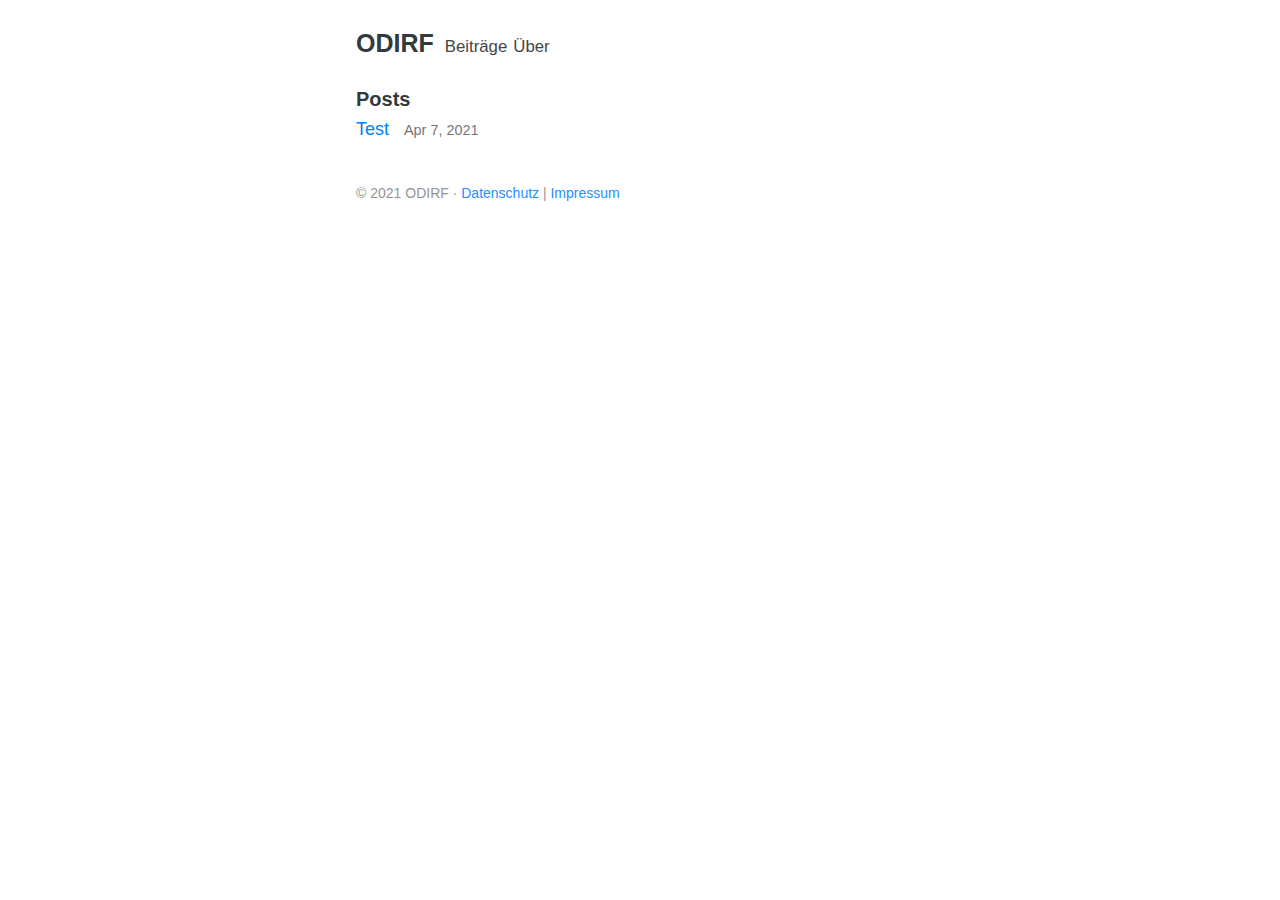
<file: tags/test/index.html>
<!doctype html><html><head><meta charset=utf-8><meta name=viewport content="width=device-width,initial-scale=1"><meta name=description content="ODIRF Blog"><link rel="shortcut icon" href=https://odirf.de/favicon.ico><link rel=alternate type=application/rss+xml href=https://odirf.de/tags/test/index.xml title=ODIRF><link rel=stylesheet href=/css/style.min.css><title>test</title></head><body><header id=banner><h2><a href=https://odirf.de>ODIRF</a></h2><nav><ul><li><a href=/>Beiträge</a></li><li><a href=/ueber/>Über</a></li></ul></nav></header><main id=content><h3>Posts</h3><ul id=posts><li><a href=https://odirf.de/beitraege/test/>Test
<small><time>Apr 7, 2021</time></small></a></li></ul></main><footer id=footer>© 2021 ODIRF &#183; <a style=color:#1e90ff;text-decoration:none href=/datenschutz/>Datenschutz</a> | <a style=color:#1e90ff;text-decoration:none href=/impressum/>Impressum</a></footer></body></html>
</file>
